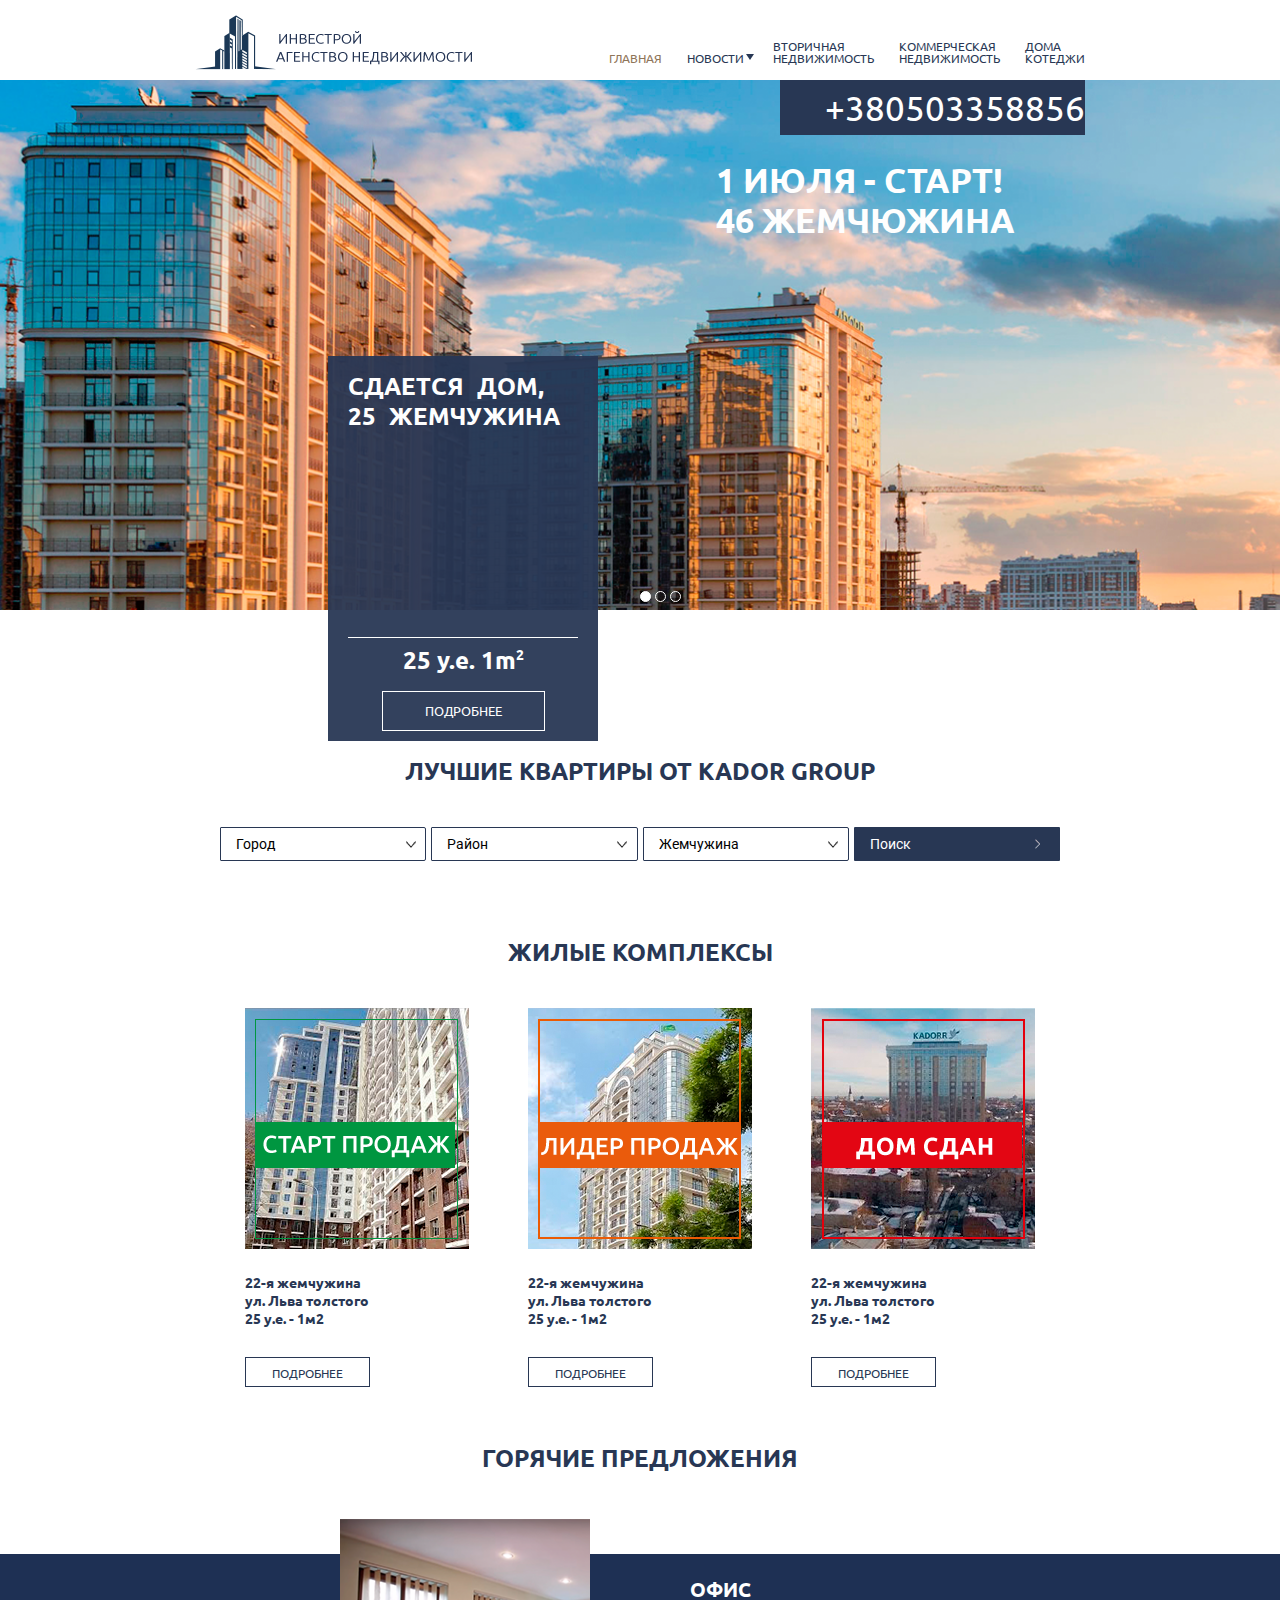
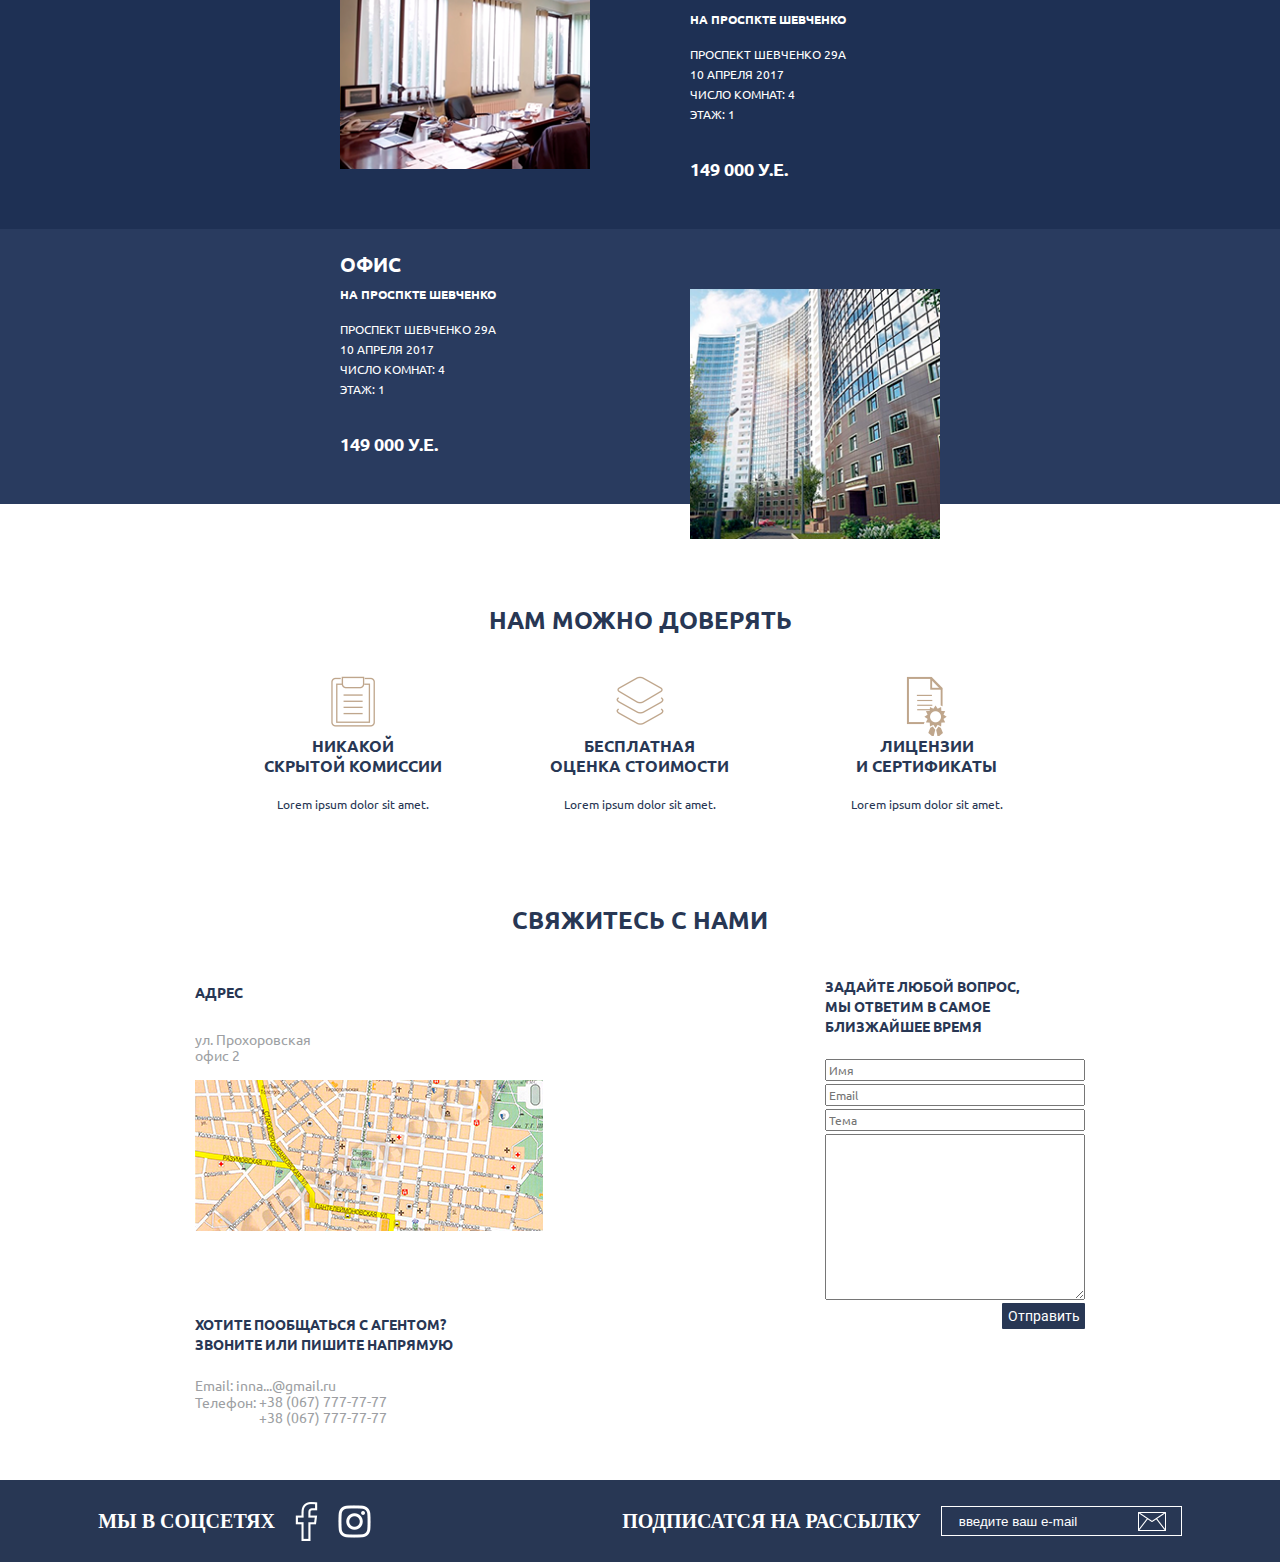
<file: index.html>
<!DOCTYPE html>
<html lang="ru">
<head>
	
	<meta charset="utf-8">
	<meta name="discription" content="##Some discription">
	<meta name="keywords" content="##Some keywords">
	
	<title>##Title</title>

	<link rel="stylesheet" type="text/css" href="css/style.css">

	<link href="https://fonts.googleapis.com/css?family=Ubuntu:400,700&amp;subset=cyrillic" rel="stylesheet">
	<link href="https://fonts.googleapis.com/css?family=Roboto:400,700&amp;subset=cyrillic" rel="stylesheet">
</head>

<body>
	
	<header>
			<nav class="nav-block">
				<a class="logo" href="#"><img src="img/logo.png" alt="Logo"></a>
				<ul class="nav-menu">
					<li class="nav-menu_element">
						<a href="#" class="nav-menu_link nav-menu_current-link">
							<span class="nav-menu_text">главная</span>
						</a>
					</li>
					<li class="nav-menu_element">
						<div class="nav-menu_link dropdown-menu-holder">
							<span class="nav-menu_text ">новости</span>
							<ul class="header-block-menu">
								<li><a href="#" class="nav-menu_link">Линк на страницу</a></li>
								<li><a href="#" class="nav-menu_link">Линк на страницу</a></li>
								<li><a href="#" class="nav-menu_link">Линк на страницу</a></li>
								<li><a href="#" class="nav-menu_link">Линк на страницу</a></li>
							</ul>
							<span class="arrow-down"></span>
						</div>
					</li>
					<li class="nav-menu_element">
						<a href="#" class="nav-menu_link">
							<span class="nav-menu_text">вторичная<br>недвижимость</span>
						</a>
					</li>
					<li class="nav-menu_element">
						<a href="#" class="nav-menu_link">
							<span class="nav-menu_text">коммерческая<br>недвижимость</span>
						</a>
					</li>
					<li class="nav-menu_element">
						<a href="#" class="nav-menu_link">
							<span class="nav-menu_text">дома<br>котеджи</span>
						</a>
					</li>
				</ul>
			</nav>

		<!-- .container-header -->
	</header>

	<main>
		<div class="container-image">
			<a href="#" class="container img">
				<!-- <img id="bImage" src="img/building_1.png" alt="building_1"> -->
				<div class="container-image_phone">
					<span>+380503358856</span>
				</div>
				<div class="container-image_text-info">
					<span>1 июля - старт! 46 жемчюжина </span>
				</div>
			</a>
			
			<div class="dots-block">
				<div class="dots white" onclick="onDots(1)"></div>
				<div class="dots" onclick="onDots(2)"></div>
				<div class="dots" onclick="onDots(3)"></div>
			</div>

			
	
			<div class="container-image_text-block">
				<p class="container-image_text-block_text">
					сдается дом, 25 жемчужина
				</p>
				<p class="container-image_text-block_info-block">
					25 у.е. 1m<span class="sup">2</span>
				</p>
				<a href="#" class="container-image_text-block_button-info">
					<p>
						Подробнее
					</p>
				</a>
			</div>
		</div>
		<!-- .container-image -->

		<section class="container container-main-block">

			<div class="serch-block">
				<h1 class="section-header">лучшие квартиры от kador group</h1>
				<form class="buttons">
					<ul>
						<li class="buttons-block">
							<select name="" id="">
								<option value="город">город</option>
							</select>
						</li>
						<li class="buttons-block">
							<select name="" id="">
								<option value="район">район</option>
							</select>
						</li>
						<li class="buttons-block">
							<select name="" id="">
								<option value="жемчужина">жемчужина</option>
							</select>
						</li>
						<li class="buttons-block">
							<input class="button-serch" value="поиск" readonly="readonly">
						</li>
					</ul>
				</form>
			</div>
			<!-- .serch-block -->

			<div class="buildings-news">
				<h1 class="section-header">жилые комплексы</h1>

				<div class="buildings-holder">

					<div class="building">
						<a class="hImages h_img1" href="#"></a>
						<p class="hText">
							22-я  жемчужина<br>
							ул. Льва толстого<br>
							25 у.е. - 1м2
						</p>
						<a class="hDetailed" href="#"><span>подробнее</span></a>
					</div>

					<div class="building">
						<a class="hImages h_img2" href="#"></a>
						<p class="hText">
							22-я  жемчужина<br>
							ул. Льва толстого<br>
							25 у.е. - 1м2
						</p>
						<a class="hDetailed" href="#"><span>подробнее</span></a>
					</div>

					<div class="building">
						<a class="hImages h_img3" href="#"></a>
						<p class="hText">
							22-я  жемчужина<br>
							ул. Льва толстого<br>
							25 у.е. - 1м2
						</p>
						<a class="hDetailed" href="#"><span>подробнее</span></a>
					</div>

				</div>	
			</div>
			<!-- .container-main-block_house-block -->

		</section>
		<!-- .container-main-block -->
		
		<section class="container-main-block_colored-lines">
			<h1 class="section-header">горячие предложения</h1>
			<ul>
				<li class="colored-line">
					<div class="colored-line_data">
						<a class="colored-line-image" href="#">
							<img src="img/colored-line-img1.png" alt="object image">
						</a>
						<div class="colored-line-text">
							<h2 class="clt-header">офис</h2>
							<h3 class="clt-subheader">на проспкте шевченко</h3>
							<p class="clt-main-text">
							проспект Шевченко 29а<br>
							10 Апреля 2017<br>
							Число комнат: 4<br>
							Этаж: 1
							</p>
							<p class="clt-price">149 000  у.е.</p>
						</div>
					</div>
				</li>
				<li class="colored-line">
					<div class="colored-line_data">
						<a class="colored-line-image" href="#">
							<img src="img/colored-line-img2.png" alt="object image">
						</a>
						<div class="colored-line-text">
							<h2 class="clt-header">офис</h2>
							<h3 class="clt-subheader">на проспкте шевченко</h3>
							<p class="clt-main-text">
							проспект Шевченко 29а<br>
							10 Апреля 2017<br>
							Число комнат: 4<br>
							Этаж: 1
							</p>
							<p class="clt-price">149 000  у.е.</p>
						</div>
					</div>
				</li>
			</ul>
		</section>
		<!-- .container-main-block_colored-lines -->

		<section class="container-prefooter">
			<div class="container-main-block">
			<div class="container advertising">
				<h2 class="section-header">нам можно доверять</h2>
				<ul class="advertising-list">
					<li class="advertising-list-item">
						<div class="img-holder"></div>
						<h3>никакой<br>скрытой комиссии</h3>
						<p>Lorem ipsum dolor sit amet.</p>
					</li>
					<li class="advertising-list-item">
						<div class="img-holder"></div>
						<h3>бесплатная<br>оценка стоимости</h3>
						<p>Lorem ipsum dolor sit amet.</p>
					</li>
					<li class="advertising-list-item">
						<div class="img-holder"></div>
						<h3>лицензии<br>и сертификаты</h3>
						<p>Lorem ipsum dolor sit amet.</p>
					</li>
				</ul>
			</div>
			<!-- .advertising -->

			<div class="container contacts">
				<h2 class=" section-header">свяжитесь с нами</h2>
				<div class="contacts-data">
					<div class="contacts-data-block">
						<h3 class="contacts-header">адрес</h3>
						<p class="contacts-addr">ул. Прохоровская<br>
						офис 2</p>
						<a class="contacts-map" href="#"><img src="img/map.png" alt="map"></a>
						<h3 class="contacts-header contacts-header1">хотите пообщаться с агентом?
						<br>звоните или пишите напрямую</h3>
						
						<ul class="contacts-phones-list">
							<li>
							Email: inna...@gmail.ru	
							</li>
							<li>
								<span>Телефон:</span>	
								<ul class="contacts-inner-phone-list">
									<li>+38 (067) 777-77-77</li>
									<li>+38 (067) 777-77-77</li>
								</ul>
							</li>
						</ul>
					</div>
					<!-- .contacts-data-block -->

					<div class="contacts-data-block">
						<form class="contacts-form" action="#">
							<h3 class="contacts-header contacts-data-block-header">задайте любой вопрос,
							<br>мы ответим в самое
							<br>близжайшее время</h3>
							<input class="contacts-input" type="text" placeholder="Имя">
							<input class="contacts-input" type="mail" placeholder="Email">
							<input class="contacts-input" type="text" placeholder="Тема">
							<textarea class="contacts-input-area" name="" id="" cols="30" rows="10"></textarea>	
							<input class="contacts-submit" type="submit" value="Отправить">
						</form>
					</div>
				</div>
			</div>
			<!-- .contacts -->
			</div>
			<!-- .container-main-block -->
		</section>
		<!-- .container-prefooter -->

	</main>

	<footer>
		<div class="container-footer">
			<div class="container-footer_left-block">
				<label for="">мы в соцсетях</label>
				<a href="#"><img src="img/fb_logo.png" alt="bl logo"></a>
				<a href="#"><img src="img/insta_logo.png" alt="insta logo"></a>
			</div>
			<div class="container-footer_right-block">
				<label for="umail">подписатся на рассылку</label>
				<div class="mail-holder">
					<input id="umail" class="umail" type="text" name="" placeholder="введите ваш e-mail">
					<a href=""> <img src="img/wi_mail.png" alt="mail icon"></a>					
				</div>
			</div>
		</div>	
	</footer>

	<script src="js/script.js"></script>
</body>

</html>
</file>
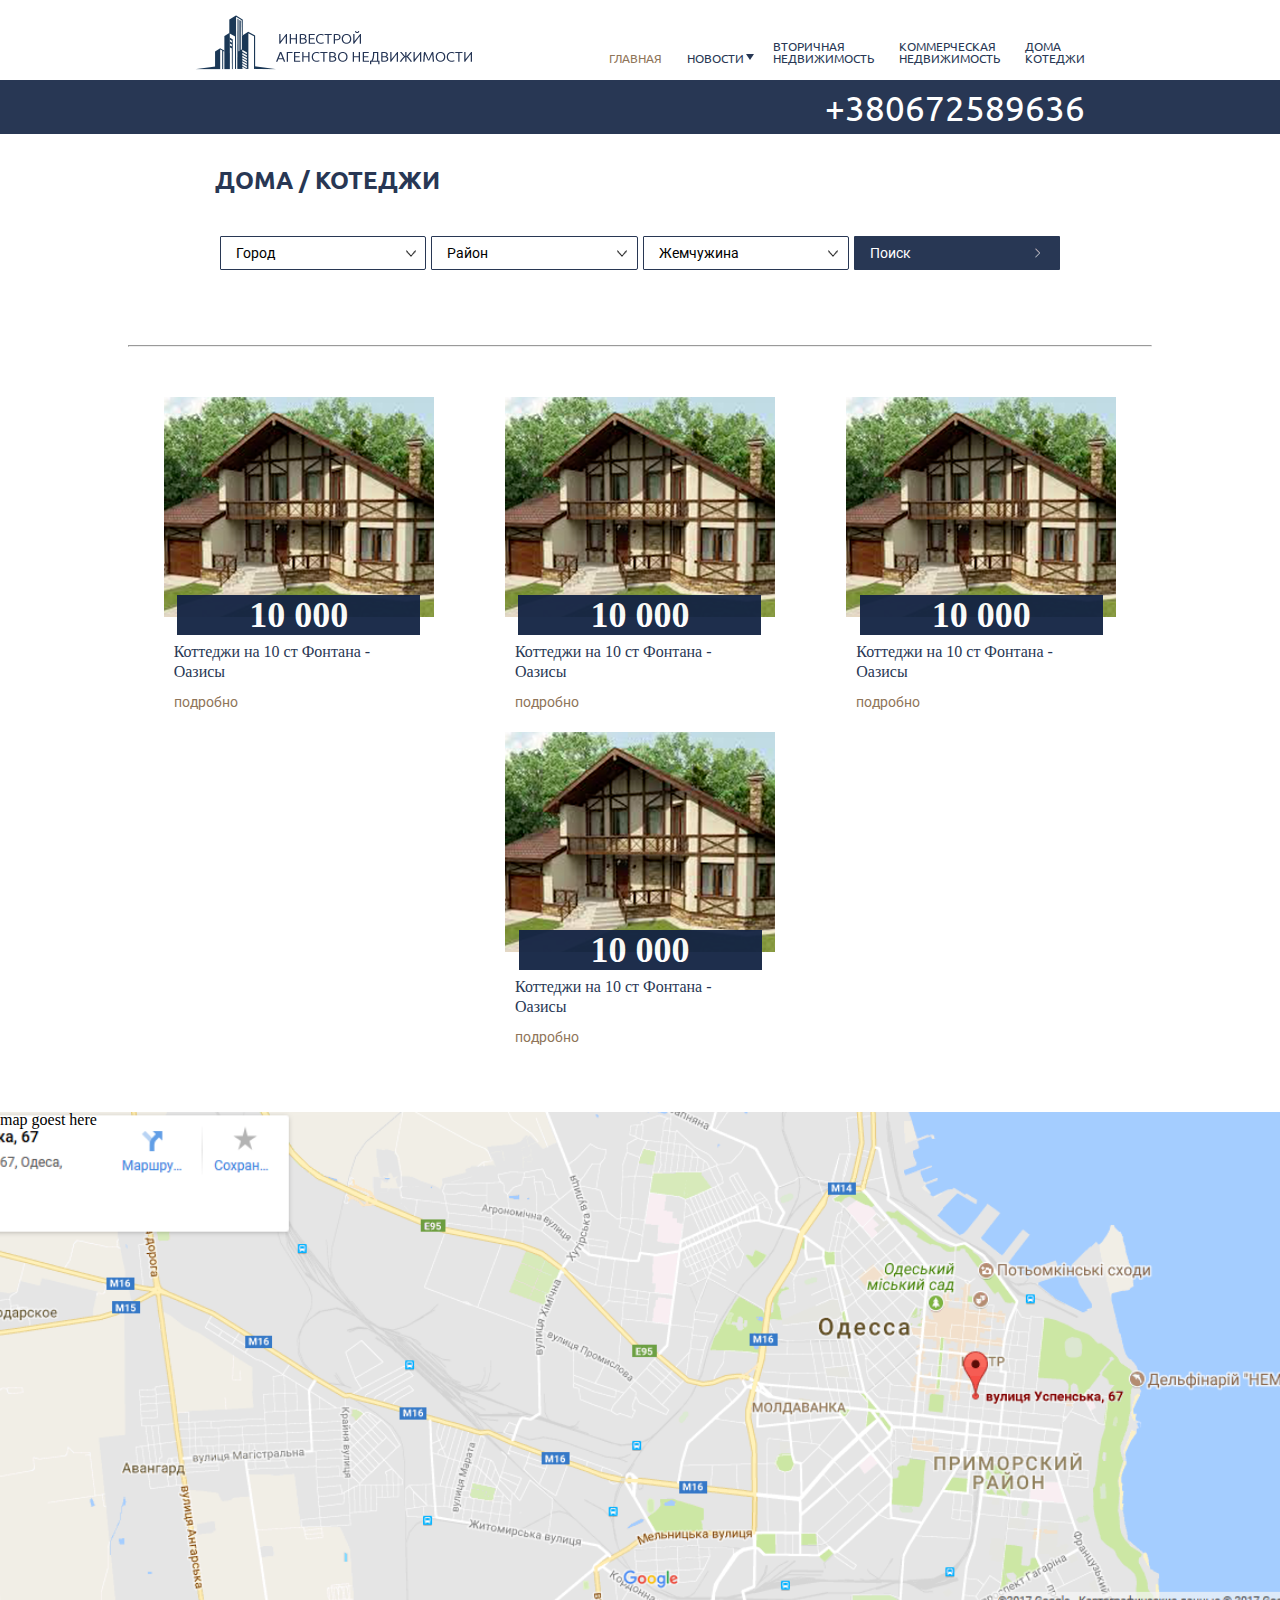
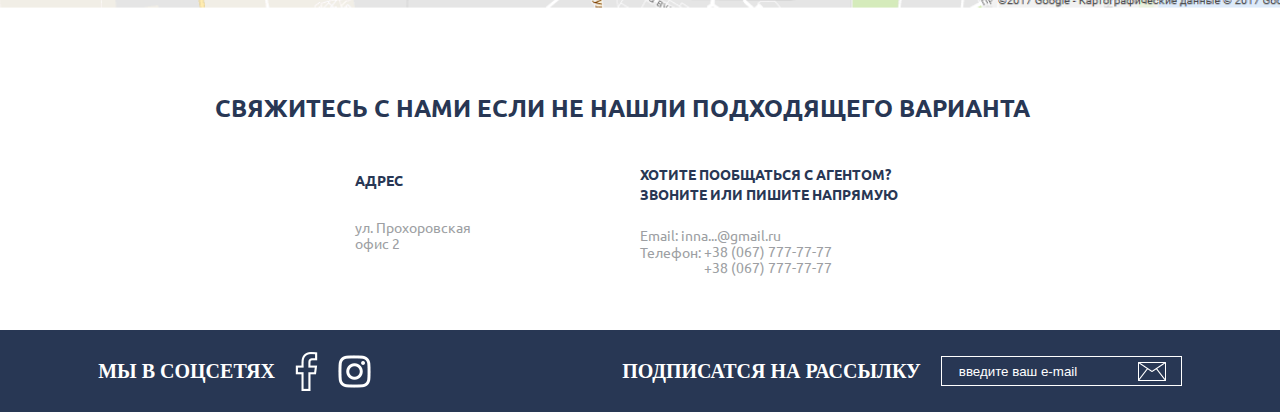
<file: cottage.html>
<!DOCTYPE html>
<html lang="ru">
<head>
	
	<meta charset="utf-8">
	<meta name="viewport" content="width=device-width, initial-scale=1.0">
	<meta name="discription" content="##Some discription">
	<meta name="keywords" content="##Some keywords">
	
	<title>##Title-Котеджи</title>

	<link rel="stylesheet" type="text/css" href="css/cottage.css">

	<link href="https://fonts.googleapis.com/css?family=Ubuntu:400,700&amp;subset=cyrillic" rel="stylesheet">
	<link href="https://fonts.googleapis.com/css?family=Roboto:400,700&amp;subset=cyrillic" rel="stylesheet">
</head>

<body>
	
	<header>
		<nav class="nav-block">
			<a class="logo" href="#"><img src="img/logo.png" alt="Logo"></a>
			<ul class="nav-menu">
				<li class="nav-menu_element">
					<a href="#" class="nav-menu_link nav-menu_current-link">
						<span class="nav-menu_text">главная</span>
					</a>
				</li>
				<li class="nav-menu_element">
					<div class="nav-menu_link dropdown-menu-holder">
						<span class="nav-menu_text ">новости</span>
						<ul class="header-block-menu">
							<li><a href="#" class="nav-menu_link">Линк на страницу</a></li>
							<li><a href="#" class="nav-menu_link">Линк на страницу</a></li>
							<li><a href="#" class="nav-menu_link">Линк на страницу</a></li>
							<li><a href="#" class="nav-menu_link">Линк на страницу</a></li>
						</ul>
						<span class="arrow-down"></span>
					</div>
				</li>
				<li class="nav-menu_element">
					<a href="#" class="nav-menu_link">
						<span class="nav-menu_text">вторичная<br>недвижимость</span>
					</a>
				</li>
				<li class="nav-menu_element">
					<a href="#" class="nav-menu_link">
						<span class="nav-menu_text">коммерческая<br>недвижимость</span>
					</a>
				</li>
				<li class="nav-menu_element">
					<a href="#" class="nav-menu_link">
						<span class="nav-menu_text">дома<br>котеджи</span>
					</a>
				</li>
			</ul>
		</nav>
		<!-- .container-header -->
		<div class="bg-line">
			<div class="container">
				<span>+380672589636</span>
			</div>	
		</div>
		<!-- bg-line -->
	</header>

	<main>
		<section class="container">
			<div class="serch-block">
				<h1 class="section-header">Дома / Котеджи</h1>
				<form class="buttons">
					<ul>
						<li class="buttons-block">
							<select name="" id="">
								<option value="город">город</option>
							</select>
						</li>
						<li class="buttons-block">
							<select name="" id="">
								<option value="район">район</option>
							</select>
						</li>
						<li class="buttons-block">
							<select name="" id="">
								<option value="жемчужина">жемчужина</option>
							</select>
						</li>
						<li class="buttons-block">
							<input class="button-serch" value="поиск" readonly="readonly">
						</li>
					</ul>
				</form>
			</div>
			<!-- .serch-block -->
		</section>

		<siction class="container-big">
			<hr>
			<div class="result-block">
				<div class="elements">
					<a href="" class="img">
						<span class="img-text">10 000</span>
					</a>
					<p class="short-info">Коттеджи на 10 ст Фонтана - Оазисы</p>
					<a href="" class="link">подробно</a>
				</div>
				<div class="elements">
					<a href="" class="img"><span class="img-text">10 000</span></a>
					<p class="short-info">Коттеджи на 10 ст Фонтана - Оазисы</p>
					<a href="" class="link">подробно</a>
				</div>
				<div class="elements">
					<a href="" class="img"><span class="img-text">10 000</span></a>
					<p class="short-info">Коттеджи на 10 ст Фонтана - Оазисы</p>
					<a href="" class="link">подробно</a>
				</div>
				<div class="elements">
					<a href="" class="img"><span class="img-text">10 000</span></a>
					<p class="short-info">Коттеджи на 10 ст Фонтана - Оазисы</p>
					<a href="" class="link">подробно</a>
				</div>
			</div>
		</siction>
		<!-- .result-block -->

		<section>
			<div class="cottage-map">
				<p>map goest here</p>
			</div>
		</section>
		<!-- .container-main-block -->

		<section class="contacts">
			<div class="container">
				<h1 class="section-header">Cвяжитесь с нами если Не нашли подходящего варианта
				</h1>
			</div>

			<div class="contacts-holder">

					<div class="inline">
						<h3 class="contacts-header">адрес</h3>
						<p class="contacts-addr">
							ул. Прохоровская<br> офис 2
						</p>
					</div>
					<!-- .inline -->

					<div class="inline">
						<h3 class="contacts-header contacts-header1">хотите пообщаться с агентом?
						<br>звоните или пишите напрямую</h3>
						<ul class="contacts-phones-list">
							<li>
							Email: inna...@gmail.ru	
							</li>
							<li>
								<span>Телефон:</span>	
								<ul class="contacts-inner-phone-list">
									<li>+38 (067) 777-77-77</li>
									<li>+38 (067) 777-77-77</li>
								</ul>
							</li>
						</ul>
					</div>
					<!-- .inline -->
				</div>
		</section>


	</main>
		

	<footer>
		<div class="container-footer">
			<div class="container-footer_left-block">
				<label for="">мы в соцсетях</label>
				<a href="#"><img src="img/fb_logo.png" alt="bl logo"></a>
				<a href="#"><img src="img/insta_logo.png" alt="insta logo"></a>
			</div>
			<div class="container-footer_right-block">
				<label for="umail">подписатся на рассылку</label>
				<div class="mail-holder">
					<input id="umail" class="umail" type="text" name="" placeholder="введите ваш e-mail">
					<a href=""> <img src="img/wi_mail.png" alt="mail icon"></a>					
				</div>
			</div>
		</div>	
	</footer>

	<script src="js/script.js"></script>
</body>

</html>
</file>
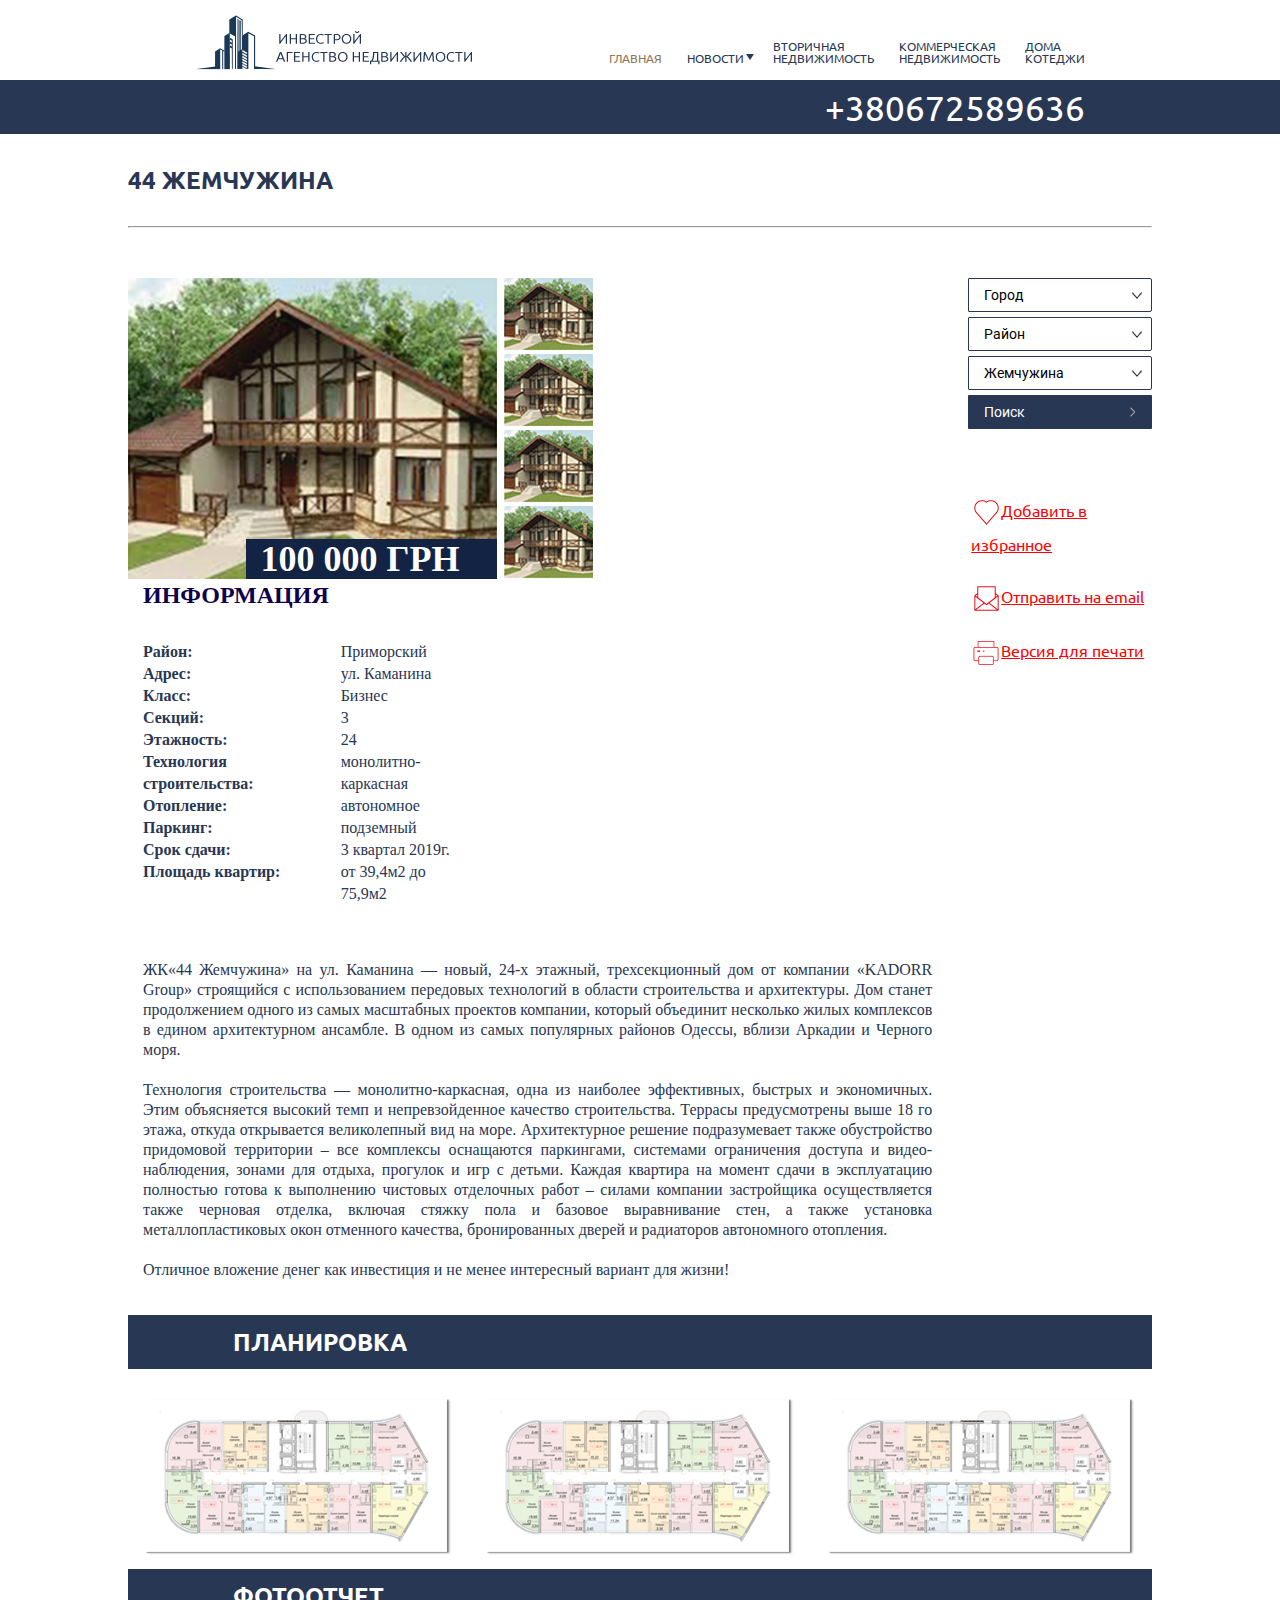
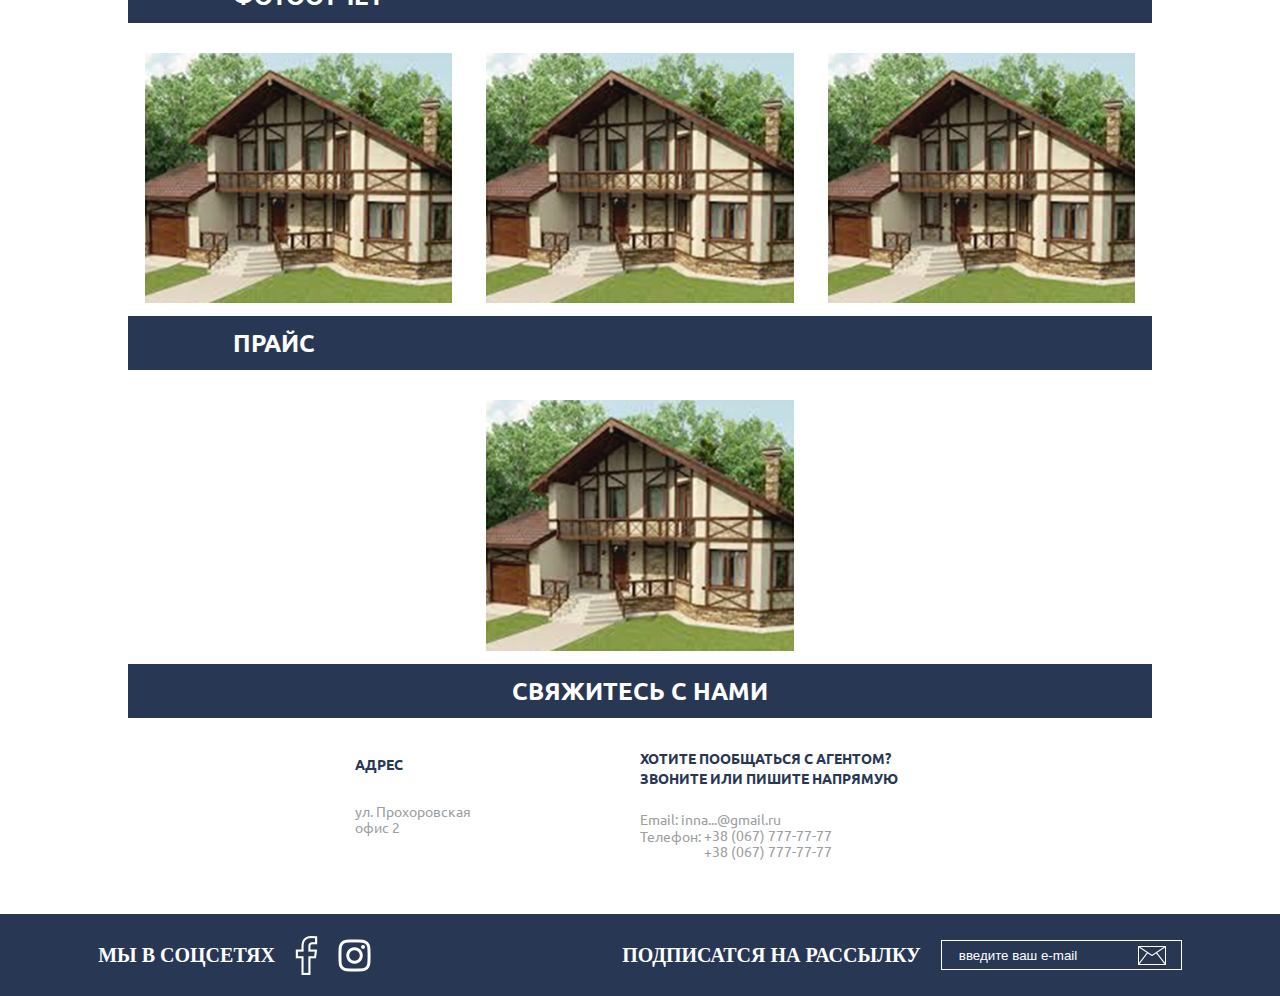
<file: detailed.html>
<!DOCTYPE html>
<html lang="ru">
<head>
	
	<meta charset="utf-8">
	<meta name="viewport" content="width=device-width, initial-scale=1.0">
	<meta name="discription" content="##Some discription">
	<meta name="keywords" content="##Some keywords">
	
	<title>##Title-Котеджи</title>

	<link rel="stylesheet" type="text/css" href="css/detailed.css">

	<link href="https://fonts.googleapis.com/css?family=Ubuntu:400,700&amp;subset=cyrillic" rel="stylesheet">
	<link href="https://fonts.googleapis.com/css?family=Roboto:400,700&amp;subset=cyrillic" rel="stylesheet">
</head>

<body>
	
	<header>
		<nav class="nav-block">
			<a class="logo" href="#"><img src="img/logo.png" alt="Logo"></a>
			<ul class="nav-menu">
				<li class="nav-menu_element">
					<a href="#" class="nav-menu_link nav-menu_current-link">
						<span class="nav-menu_text">главная</span>
					</a>
				</li>
				<li class="nav-menu_element">
					<div class="nav-menu_link dropdown-menu-holder">
						<span class="nav-menu_text ">новости</span>
						<ul class="header-block-menu">
							<li><a href="#" class="nav-menu_link">Линк на страницу</a></li>
							<li><a href="#" class="nav-menu_link">Линк на страницу</a></li>
							<li><a href="#" class="nav-menu_link">Линк на страницу</a></li>
							<li><a href="#" class="nav-menu_link">Линк на страницу</a></li>
						</ul>
						<span class="arrow-down"></span>
					</div>
				</li>
				<li class="nav-menu_element">
					<a href="#" class="nav-menu_link">
						<span class="nav-menu_text">вторичная<br>недвижимость</span>
					</a>
				</li>
				<li class="nav-menu_element">
					<a href="#" class="nav-menu_link">
						<span class="nav-menu_text">коммерческая<br>недвижимость</span>
					</a>
				</li>
				<li class="nav-menu_element">
					<a href="#" class="nav-menu_link">
						<span class="nav-menu_text">дома<br>котеджи</span>
					</a>
				</li>
			</ul>
		</nav>
		<!-- .container-header -->
		<div class="bg-line">
			<div class="container">
				<span>+380672589636</span>
			</div>	
		</div>
		<!-- bg-line -->
	</header>

	<main>
		<section class="info">
			<div class="header container-big">
				<h1 class="section-header">44 Жемчужина</h1>
				<hr>
			</div>
			<!-- .header -->
			<div class="info-data container-big">
				<div class="info-data-center">
					<div class="idc-holder">
						<div class="idch-column-l">
							<div class="img-parts">
								<div class="img-holder">
									<img src="img/detailed/house-img-b.png" alt="house img">
									<span class="img-text">100 000 грн</span>
								</div>
								<!-- .img-holder -->
								<ul class="img-vline">
									<li>
										<img src="img/detailed/house-img-s.png" alt="house img">
									</li>
									<li>
										<img src="img/detailed/house-img-s.png" alt="house img">
									</li>
									<li>
										<img src="img/detailed/house-img-s.png" alt="house img">
									</li>
									<li>
										<img src="img/detailed/house-img-s.png" alt="house img">
									</li>
								</ul>
								<!-- .img-vline -->
							</div>
							<!-- .img-parts -->
						</div>
						<!-- .idch-column-l -->

						<div class="idch-column-r">
							<h2 class="header">Информация</h2>
							<div class="table">
								<div class="row">
									<div class="cell">Район:</div>
									<div class="cell">Приморский</div>
								</div>
								<div class="row">
									<div class="cell">Адрес:</div>
									<div class="cell">ул. Каманина</div>
								</div>
								<div class="row">
									<div class="cell">Класс:</div>
									<div class="cell">Бизнес</div>
								</div>
								<div class="row">
									<div class="cell">Секций:</div>
									<div class="cell">3</div>
								</div>
								<div class="row">
									<div class="cell">Этажность:</div>
									<div class="cell">24</div>
								</div>
								<div class="row">
									<div class="cell">Технология строительства:</div>
									<div class="cell">монолитно-каркасная</div>
								</div>
								<div class="row">
									<div class="cell">Отопление:</div>
									<div class="cell">автономное</div>
								</div>
								<div class="row">
									<div class="cell">Паркинг:</div>
									<div class="cell">подземный</div>
								</div>
								<div class="row">
									<div class="cell">Срок сдачи:</div>
									<div class="cell">3 квартал 2019г.</div>
								</div>
								<div class="row">
									<div class="cell">Площадь квартир:</div>
									<div class="cell">от 39,4м2 до 75,9м2</div>
								</div>
							</div>
							<!-- .table -->
						</div>
						<!-- .idch-column-r -->
					</div>
					<!-- .idc-holder -->
					<div class="text-info">
						<p>ЖК«44 Жемчужина» на ул.  Каманина — новый, 24-х этажный, трехсекционный дом от  компании «KADORR Group» строящийся с использованием передовых технологий в области строительства и архитектуры. Дом станет продолжением одного из самых масштабных проектов компании, который объединит несколько жилых комплексов в едином архитектурном ансамбле. В одном из самых популярных районов Одессы, вблизи Аркадии и Черного моря.

						Технология строительства — монолитно-каркасная, одна из наиболее эффективных, быстрых и экономичных. Этим объясняется высокий темп и непревзойденное качество строительства. Террасы предусмотрены выше 18 го этажа, откуда открывается великолепный вид на море.  Архитектурное решение подразумевает также обустройство придомовой территории – все комплексы оснащаются паркингами, системами ограничения доступа и видео-наблюдения, зонами для отдыха, прогулок и игр с детьми. Каждая квартира на момент сдачи в эксплуатацию полностью готова к выполнению чистовых отделочных работ – силами компании застройщика осуществляется также черновая отделка, включая стяжку пола и базовое выравнивание стен, а также установка металлопластиковых окон отменного качества, бронированных дверей и радиаторов автономного отопления.

						Отличное вложение денег как инвестиция и не менее интересный вариант для жизни!</p>
					</div>
				</div>
				<!-- .info-data-center  125px-->


				<aside class="info-data-right">
						<form class="buttons">
							<ul>
								<li class="buttons-block">
									<select name="" id="">
										<option value="город">город</option>
									</select>
								</li>
								<li class="buttons-block">
									<select name="" id="">
										<option value="район">район</option>
									</select>
								</li>
								<li class="buttons-block">
									<select name="" id="">
										<option value="жемчужина">жемчужина</option>
									</select>
								</li>
								<li class="buttons-block">
									<input class="button-serch" value="поиск" readonly="readonly">
								</li>
							</ul>
						</form>
						<!-- .buttons -->

						<div class="action-buttons">
							<p><i></i><span>Добавить в избранное</span></p>
							<p><i></i><span>Отправить на email</span></p>
							<p><i></i><span>Версия для печати</span></p>
						</div>
				
				</aside>
			</div>
			<!-- .info-data -->
		</section>
		<!-- .info -->

		<section class="planning">
			<div class="container-big bg-line">
				<h1 class="section-header text-left">Планировка</h1>
			</div>
			<!-- .bg-line -->
			<ul class="container-big image-holder">
				<li><img src="img/detailed/flour-plan.png" alt="flour plan"></li>
				<li><img src="img/detailed/flour-plan.png" alt="flour plan"></li>
				<li><img src="img/detailed/flour-plan.png" alt="flour plan"></li>
			</ul>		
			<!-- .image-holder -->
		</section>
		<!-- .planning -->

		<section class="photos">
			<div class="container-big bg-line">
				<h1 class="section-header text-left">Фотоотчет</h1>
			</div>
			<!-- .bg-line -->
			<ul class="container-big image-holder">
				<li><img src="img/detailed/house-img-b.png" alt="flour plan"></li>
				<li><img src="img/detailed/house-img-b.png" alt="flour plan"></li>
				<li><img src="img/detailed/house-img-b.png" alt="flour plan"></li>
			</ul>		
			<!-- .image-holder -->
		</section>
		<!-- .photos -->

		<section class="prize">
			<div class="container-big bg-line">
				<h1 class="section-header text-left">Прайс</h1>
			</div>
			<!-- .bg-line -->
			<ul class="container-big image-holder">
				<li><img src="img/detailed/house-img-b.png" alt="flour plan"></li>
				
			</ul>		
			<!-- .image-holder -->
		</section>
		<!-- .photos -->

		<section class="contacts">
			<div class="container-big bg-line">
				<h1 class="section-header">свяжитесь с нами </h1>
			</div>
			<!-- .container bg-line -->
			<div class="contacts-holder">
					<div class="inline">
						<h3 class="contacts-header">адрес</h3>
						<p class="contacts-addr">
							ул. Прохоровская<br> офис 2
						</p>
					</div>
					<!-- .inline -->

					<div class="inline">
						<h3 class="contacts-header contacts-header1">хотите пообщаться с агентом?
						<br>звоните или пишите напрямую</h3>
						<ul class="contacts-phones-list">
							<li>
							Email: inna...@gmail.ru	
							</li>
							<li>
								<span>Телефон:</span>	
								<ul class="contacts-inner-phone-list">
									<li>+38 (067) 777-77-77</li>
									<li>+38 (067) 777-77-77</li>
								</ul>
							</li>
						</ul>
					</div>
					<!-- .inline -->
				</div>
		</section>
		<!-- .contacts -->
	</main>
		

	<footer>
		<div class="container-footer">
			<div class="container-footer_left-block">
				<label for="">мы в соцсетях</label>
				<a href="#"><img src="img/fb_logo.png" alt="bl logo"></a>
				<a href="#"><img src="img/insta_logo.png" alt="insta logo"></a>
			</div>
			<div class="container-footer_right-block">
				<label for="umail">подписатся на рассылку</label>
				<div class="mail-holder">
					<input id="umail" class="umail" type="text" name="" placeholder="введите ваш e-mail">
					<a href=""> <img src="img/wi_mail.png" alt="mail icon"></a>					
				</div>
			</div>
		</div>	
	</footer>

	<script src="js/script.js"></script>
</body>

</html>
</file>
<file: css/style.css>
@import url("reset.css");
@import url("parts/common.css");
@import url("parts/header.css");
@import url("parts/main_image-block.css");
@import url("parts/main_serch-block.css");
@import url("parts/main_buildings-news-block.css");
@import url("parts/main_colored-line-block.css");
@import url("parts/main_can-be-trust-block.css");
@import url("parts/main_contacts-block.css");
@import url("parts/footer.css");
</file>
<file: css/cottage.css>
@import url("reset.css");
@import url("parts/common.css");
@import url("parts/header.css");
@import url("parts/main_serch-block.css");
@import url("parts/main_contacts-block.css");
@import url("parts/footer.css");

/*-------------------------------------
 serch block
-----------------------------------------*/
.section-header{
	text-align: left;
	padding: 0 20px;
}

.result-block{
	display: flex;
	flex-wrap: wrap;
	justify-content: space-around;
	margin-bottom: 45px;
}


.result-block .elements{
	width: 270px;
	margin: 0 2px 20px 2px;
}

.elements .img{
	display: block;
	box-sizing: border-box;
	position: relative;
	width: inherit;
	height: 220px;
	margin-bottom: 25px;
	background: url('../img/bulding-main-photo.png') no-repeat center;
}

.elements .img .img-text{
	display: inline-block;
	position: absolute;
	width: 90%;
  top: 90%;
  left: 0;
  right: 0;
  margin: 0 auto;
  text-align: center;
	background-color: #132343;
	opacity: 0.95;
	color: #fefefe;
	font-family: "Myriad Pro";
	font-size: 36px;
	font-weight: 700;
	line-height: 40px;
	text-transform: uppercase;
	
} 

.elements .short-info{
	text-align: left;
	color: #283754;
	font-family: "Myriad Pro";
	font-size: 16px;
	font-weight: 400;
	line-height: 20px;
	padding: 0 10px;
	margin-bottom: 10px;

}

.elements .link{
	padding: 0 10px;
	text-decoration: none;color: #8f7559;
	font-family: Roboto;
	font-size: 14px;
	line-height: 20px;
	transition: all .3s ease;
}

.elements .link:hover{
	text-decoration: underline;
}

.cottage-map p{
	height: 500px;
	width: 100%;
	background: url('../img/big-map.png') no-repeat center;
	background-size: cover;
	margin-bottom: 80px;
}

.contacts-holder{
	max-width: 600px;
	width: 100%;
	box-sizing: border-box;
	padding: 0 15px;
	margin: 0 auto;
	font-size: 0;
}

.contacts-holder .inline{
	width: 50%;
	vertical-align: top;
	min-width: 270px;
}
</file>
<file: css/detailed.css>
@import url("reset.css");
@import url("parts/common.css");
@import url("parts/header.css");
@import url("parts/main_serch-block.css");
@import url("parts/main_contacts-block.css");
@import url("parts/global_contacts.css"); /* change some stuff from upper file*/
@import url("parts/footer.css");

/*-------------------------------------------------------------
header
--------------------------------------------------------------*/

.info .header .section-header{
	margin: 0 0 30px 0;
}

.info .header{
	margin-bottom: 30px;
} 

.bg-line .section-header{
	margin: 0;
	color: #fff;
	/*same as line-height from bg-line to center content*/
	line-height: 54px; 
}

.info .section-header{
	text-align: left;
}

.info-data-center{
	max-width: 80%;
	width: 100%;
	float: left;
}

.info-data-right{
	width: 20%;
  float: right;
}

.info-data:after{
	content: '';
	display: block;
	clear: both;
}

.idc-holder{
	font-size: 0;
	margin-bottom: 20px;
}

.idch-column-l{
	display: inline-block;
  width: 55%;
  min-width: 465px;
  max-width: 465px;
  margin-right: 50px;
  vertical-align: top;
}

.idch-column-r{
	display: inline-block;
	font-size: 16px;
	width: 44%;
	vertical-align: top;
	padding: 0 15px;
	box-sizing: border-box;
}

.img-parts{
	position: relative;
}

.img-vline{
	height: 100%;
	position: absolute;
	top: 0;
	right: 0;
	display: flex;
	flex-direction: column;
	justify-content: space-between;

}

.img-vline li{
	transition: all .3s ease;
	box-shadow: 0 0;
}
.img-vline li:hover{
	transition: all .3s ease;
	box-shadow: 0 2px 2px;
}

.img-holder{
	position: relative !important;
	max-width: 369px;
}

.img-holder .img-text{
	position: absolute;
	width: 60%;
	bottom: 0;
	right: 0;
	color: #fefefe;
	font-family: "Myriad Pro";
	font-size: 36px;
	font-weight: 700;
	line-height: 40px;
	text-transform: uppercase;
	background-color: #132343;
	display: inline-block;
	padding: 0 15px;
}

.text-info{
	text-align: justify;
	white-space: pre-line;
	color: #283754;
	font-family: "Myriad Pro";
	font-size: 16px;
	font-weight: 400;
	line-height: 20px;
	padding: 15px;
}

.idch-column-r .header{
	color: #0d004c;
	font-family: "Myriad Pro";
	font-size: 24px;
	font-weight: 700;
	line-height: 32px;
	text-transform: uppercase;
}

.idch-column-r .cell{

	color: #283754;
	font-family: "Myriad Pro";
	font-size: 16px;
	line-height: 22px;
}

.idch-column-r .cell:nth-child(odd){
	/* Text style for "Район:  ," */
	padding-right: 20px;
	font-weight: 700;	
}
.idch-column-r .cell:nth-child(even){
	/* Text style for "Приморский" */
	padding-right: 0;
	font-weight: 400;
}

.buttons{
	text-align: right;
	margin-bottom: 60px;
}
.buttons-block{
	margin-right: 0;
	width: 90%;
}

.action-buttons{
	text-align: left;
  padding-left: 24px;
}

.action-buttons p{
	color: #ff0000;
	font-family: Ubuntu;
	font-size: 16px;
	font-weight: 400;
	line-height: 32px;
	text-decoration: underline;
	margin-bottom: 20px;
}
.action-buttons i{
	display: inline-block;
	width: 30px;
	height: 30px;
	vertical-align: middle;
}

.action-buttons p:nth-child(1) i{
	background: url("../img/detailed/heart.png") center no-repeat;
}
.action-buttons p:nth-child(2) i{
	background: url("../img/detailed/mail.png") center no-repeat;
}
.action-buttons p:nth-child(3) i{
	background: url("../img/detailed/print.png") center no-repeat;
}


/*------------------------------------------------
planning
---------------------------------------------------*/
.section-header.text-left{
	padding-left: 105px;
	box-sizing: border-box;
}

.image-holder{
	display: flex;
  justify-content: space-around;
  flex-wrap: wrap;
}

.image-holder li{
	display: inline-block;
	width: 30%;

}

.image-holder li img{
	width: 100%;
	margin-bottom: 10px;
	transition: all .3s ease;
	box-shadow: 0 0;
}
.image-holder li img:hover{
	transition: all .3s ease;
	box-shadow: 0 8px 16px;
}
</file>
